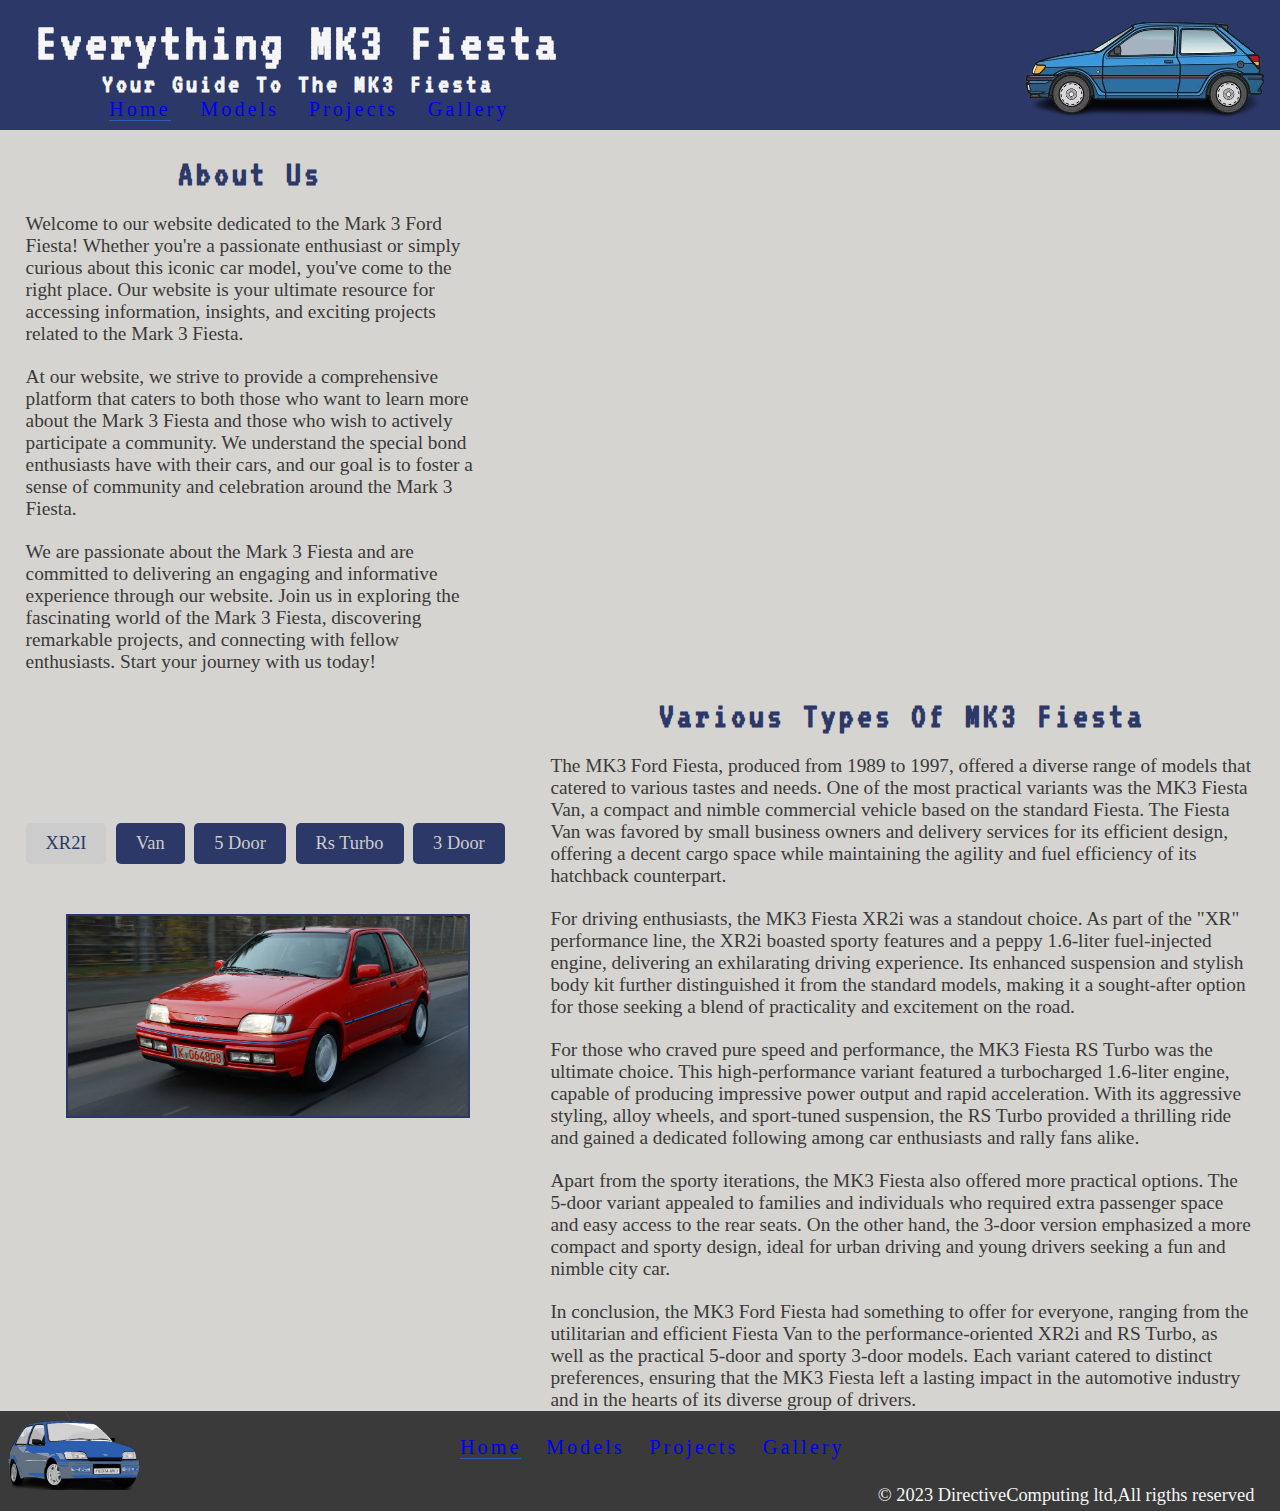
<file: index.html>
<!DOCTYPE html>
<html lang="en">

<head>
    <meta charset="UTF-8">
    <meta http-equiv="X-UA-Compatible" content="IE=edge">
    <meta name="viewport" content="width=device-width, initial-scale=1.0">
    <meta name="description" content="Everything MK3 Fiesta information hub and social club for the Ford Fiesta mark 3">
    <meta name="keywords" content="cars, fiesta, ford, fiesta mk3, xr2i, rs turbo">

    <!-- Stylesheet -->
    <link rel="stylesheet" href="assets/css/style.css" type="text/css">
    <link rel="preconnect" href="https://fonts.googleapis.com">
    <link rel="preconnect" href="https://fonts.gstatic.com" crossorigin>
    <link href="https://fonts.googleapis.com/css2?family=VT323&display=swap" rel="stylesheet">

    <title>Everything MK3 Fiesta</title>
</head>

<body>
    <header>
        <a href="index.html" id="logo">
            <h1>Everything MK3 Fiesta</h1>
            <h2>Your guide to the MK3 Fiesta</h2>
        </a>
        <div id="head_logo">
            <img src="assets/images/fiesta_xr2i_cartoon.png" alt="cartoon ford feista xr2i">
        </div>
        <nav>
            <ul id="menu">
                <li>
                    <a href="index.html" class="active">Home</a>
                </li>
                <li>
                    <a href="models.html">Models</a>
                </li>
                <li>
                    <a href="projects.html">Projects</a>
                </li>
                <li>
                    <a href="gallery.html">Gallery</a>
                </li>
            </ul>
        </nav>
    </header>
    <article id="about_us">
        <h2>
            About Us
        </h2>
        <br>
        <p>
            Welcome to our website dedicated to the Mark 3 Ford Fiesta! Whether you're a passionate enthusiast or simply
            curious
            about this iconic car model, you've come to the right place. Our website is your ultimate resource for
            accessing
            information, insights, and exciting projects related to the Mark 3 Fiesta.
        </p>
        <br>
        <p>
            At our website, we strive to provide a comprehensive platform that caters to both those who want to learn
            more about the
            Mark 3 Fiesta and those who wish to actively participate a community. We understand the special bond
            enthusiasts have with
            their cars, and our goal is to foster a sense of community and celebration around the Mark 3 Fiesta.
        </p>
        <br>
        <p>
            We are passionate about the Mark 3 Fiesta and are committed to delivering an engaging and informative
            experience through
            our website. Join us in exploring the fascinating world of the Mark 3 Fiesta, discovering remarkable
            projects, and
            connecting with fellow enthusiasts. Start your journey with us today!
        </p>
    </article>
    <sidebar id="video">
        <iframe width="100%" height="500px" src="https://www.youtube.com/embed/9yGh_b8eglk" title="YouTube video player"
            frameborder="0" allowfullscreen>
        </iframe>
    </sidebar>
    <section>
        <div id="cssImageSelector">
            <input type="radio" name="Car" id="car1" checked>
            <label for="car1">XR2I</label>

            <input type="radio" name="Car" id="car2">
            <label for="car2">Van</label>

            <input type="radio" name="Car" id="car3">
            <label for="car3">5 Door</label>

            <input type="radio" name="Car" id="car4">
            <label for="car4">Rs Turbo</label>

            <input type="radio" name="Car" id="car5">
            <label for="car5">3 Door</label>

            <div class="image-holder">
                <div class="image car1"></div>
                <div class="image car2"></div>
                <div class="image car3"></div>
                <div class="image car4"></div>
                <div class="image car5"></div>
            </div>
        </div>
        <div id="types_fiesta">
            <h2>
                Various Types Of MK3 Fiesta
            </h2>
            <br>
            <p>
                The MK3 Ford Fiesta, produced from 1989 to 1997, offered a diverse range of models that catered to various tastes and
                needs. One of the most practical variants was the MK3 Fiesta Van, a compact and nimble commercial vehicle based on the
                standard Fiesta. The Fiesta Van was favored by small business owners and delivery services for its efficient design,
                offering a decent cargo space while maintaining the agility and fuel efficiency of its hatchback counterpart.
            </p>
            <br>
            <p>
                For driving enthusiasts, the MK3 Fiesta XR2i was a standout choice. As part of the "XR" performance line, the XR2i
                boasted sporty features and a peppy 1.6-liter fuel-injected engine, delivering an exhilarating driving experience. Its
                enhanced suspension and stylish body kit further distinguished it from the standard models, making it a sought-after
                option for those seeking a blend of practicality and excitement on the road.
            </p>
            <br>
            <p>
                For those who craved pure speed and performance, the MK3 Fiesta RS Turbo was the ultimate choice. This high-performance
                variant featured a turbocharged 1.6-liter engine, capable of producing impressive power output and rapid acceleration.
                With its aggressive styling, alloy wheels, and sport-tuned suspension, the RS Turbo provided a thrilling ride and gained
                a dedicated following among car enthusiasts and rally fans alike.
            </p>
            <br>
            <p>
                Apart from the sporty iterations, the MK3 Fiesta also offered more practical options. The 5-door variant appealed to
                families and individuals who required extra passenger space and easy access to the rear seats. On the other hand, the
                3-door version emphasized a more compact and sporty design, ideal for urban driving and young drivers seeking a fun and
                nimble city car.
            </p>
            <br>
            <p>
                In conclusion, the MK3 Ford Fiesta had something to offer for everyone, ranging from the utilitarian and efficient
                Fiesta Van to the performance-oriented XR2i and RS Turbo, as well as the practical 5-door and sporty 3-door models. Each
                variant catered to distinct preferences, ensuring that the MK3 Fiesta left a lasting impact in the automotive industry
                and in the hearts of its diverse group of drivers.
            </p>
        </div>
    </section>
    <footer>
        <div id="footer_image">
            <img src="assets/images/My_project-removebg-preview.png" alt="fiesta xr2i cartoon">
        </div>
        <nav id="bottom-nav">
            <ul>
                <li>
                        <a href="index.html" class="active">Home</a>
                </li>
                <li>
                    <a href="models.html">Models</a>
                </li>
                <li>
                        <a href="projects.html">Projects</a>
                </li>
                <li>
                    <a href="gallery.html">Gallery</a>
                </li>
            </ul>
        </nav>
        <p id="copyrigth">© 2023 DirectiveComputing ltd,All rigths reserved</p>
    </footer>
</body>

</html>
</file>
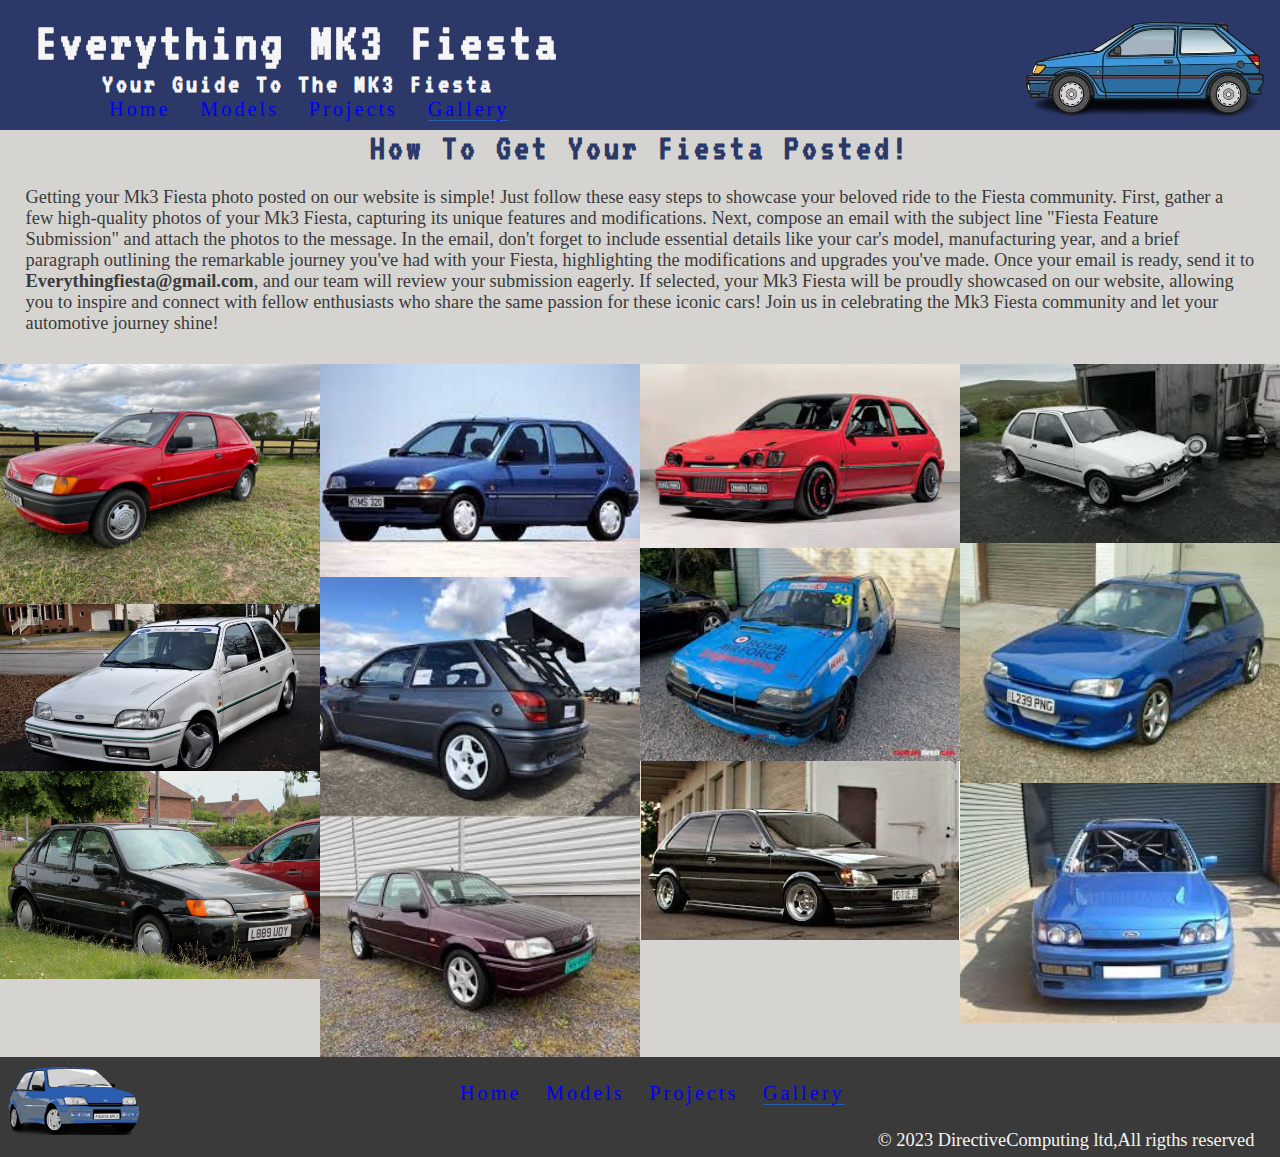
<file: gallery.html>
<!DOCTYPE html>
<html lang="en">

<head>
    <meta charset="UTF-8">
    <meta http-equiv="X-UA-Compatible" content="IE=edge">
    <meta name="viewport" content="width=device-width, initial-scale=1.0">
    <meta name="description" content="Everything MK3 Fiesta information hub and social club for the Ford Fiesta mark 3">
    <meta name="keywords" content="cars, fiesta, ford, fiesta mk3, xr2i, rs turbo">

    <!-- Stylesheet -->
    <link rel="stylesheet" href="assets/css/style.css" type="text/css">
    <link href="https://fonts.googleapis.com/css2?family=VT323&display=swap" rel="stylesheet">

    <title>Everything MK3 Fiesta</title>
</head>

<body>
    <header>
        <a href="index.html" id="logo">
            <h1>Everything MK3 Fiesta</h1>
            <h2>Your guide to the MK3 Fiesta</h2>
        </a>
        <div id="head_logo">
            <img src="assets/images/fiesta_xr2i_cartoon.png" alt="cartoon ford feista xr2i">
        </div>
        <nav>
            <ul id="menu">
                <li>
                    <a href="index.html">Home</a>
                </li>
                <li>
                    <a href="models.html">Models</a>
                </li>
                <li>
                    <a href="projects.html">Projects</a>
                </li>
                <li>
                    <a href="gallery.html" class="active">Gallery</a>
                </li>
            </ul>
        </nav>
    </header>
    <section id="gallery-info">
        <h2>How to get Your Fiesta posted!</h2>
        <br>
        <p>
            Getting your Mk3 Fiesta photo posted on our website is simple! Just follow these easy steps to showcase your beloved ride to the Fiesta community. 
            First, gather a few high-quality photos of your Mk3 Fiesta, capturing its unique features and modifications. Next, compose an email with the subject 
            line "Fiesta Feature Submission" and attach the photos to the message. In the email, don't forget to include essential details like your car's model, 
            manufacturing year, and a brief paragraph outlining the remarkable journey you've had with your Fiesta, highlighting the modifications and upgrades you've 
            made. Once your email is ready, send it to <span>Everythingfiesta@gmail.com</span>, and our team will review your submission eagerly. If selected, your Mk3 Fiesta will be 
            proudly showcased on our website, allowing you to inspire and connect with fellow enthusiasts who share the same passion for these iconic cars! Join us in celebrating 
            the Mk3 Fiesta community and let your automotive journey shine!
        </p>

    </section>
    <section id="gallery">
            <img src="assets/images/members_cars/fiesta-mk3-van.jpeg" alt="">
            <img src="assets/images/members_cars/fiesta-rsturbo.webp" alt="">
            <img src="assets/images/members_cars/fiesta_mk3-5door_facelift.jpg" alt="">
            <img src="assets/images/members_cars/fiesta_mk3_5door.jpg" alt="">
            <img src="assets/images/members_cars/gt_wing_mk3.jpg" alt="">
            <img src="assets/images/members_cars/mk3-plain.jpg" alt="">
            <img src="assets/images/members_cars/race_mk3.jpg" alt="">
            <img src="assets/images/members_cars/racecar.jpg" alt="">
            <img src="assets/images/members_cars/stanced-mk3.jpg" alt="">
            <img src="assets/images/members_cars/white-mk3.jpg" alt="">
            <img src="assets/images/members_cars/bodykit.jpg" alt="">
            <img src="assets/images/members_cars/racecarblue.jpg" alt="">
    </section>

    <footer>
        <div id="footer_image">
            <img src="assets/images/My_project-removebg-preview.png" alt="fiesta xr2i cartoon">
        </div>
            <nav id="bottom-nav">
                <ul>
                    <li>
                        <a href="index.html">Home</a>
                    </li>
                    <li>
                        <a href="models.html">Models</a>
                    </li>
                    <li>
                        <a href="projects.html">Projects</a>
                    </li>
                    <li>
                        <a href="gallery.html" class="active">Gallery</a>
                    </li>
                </ul>
            </nav>
            <p id="copyrigth">© 2023 DirectiveComputing ltd,All rigths reserved</p>
    </footer>
</body>

</html>
</file>
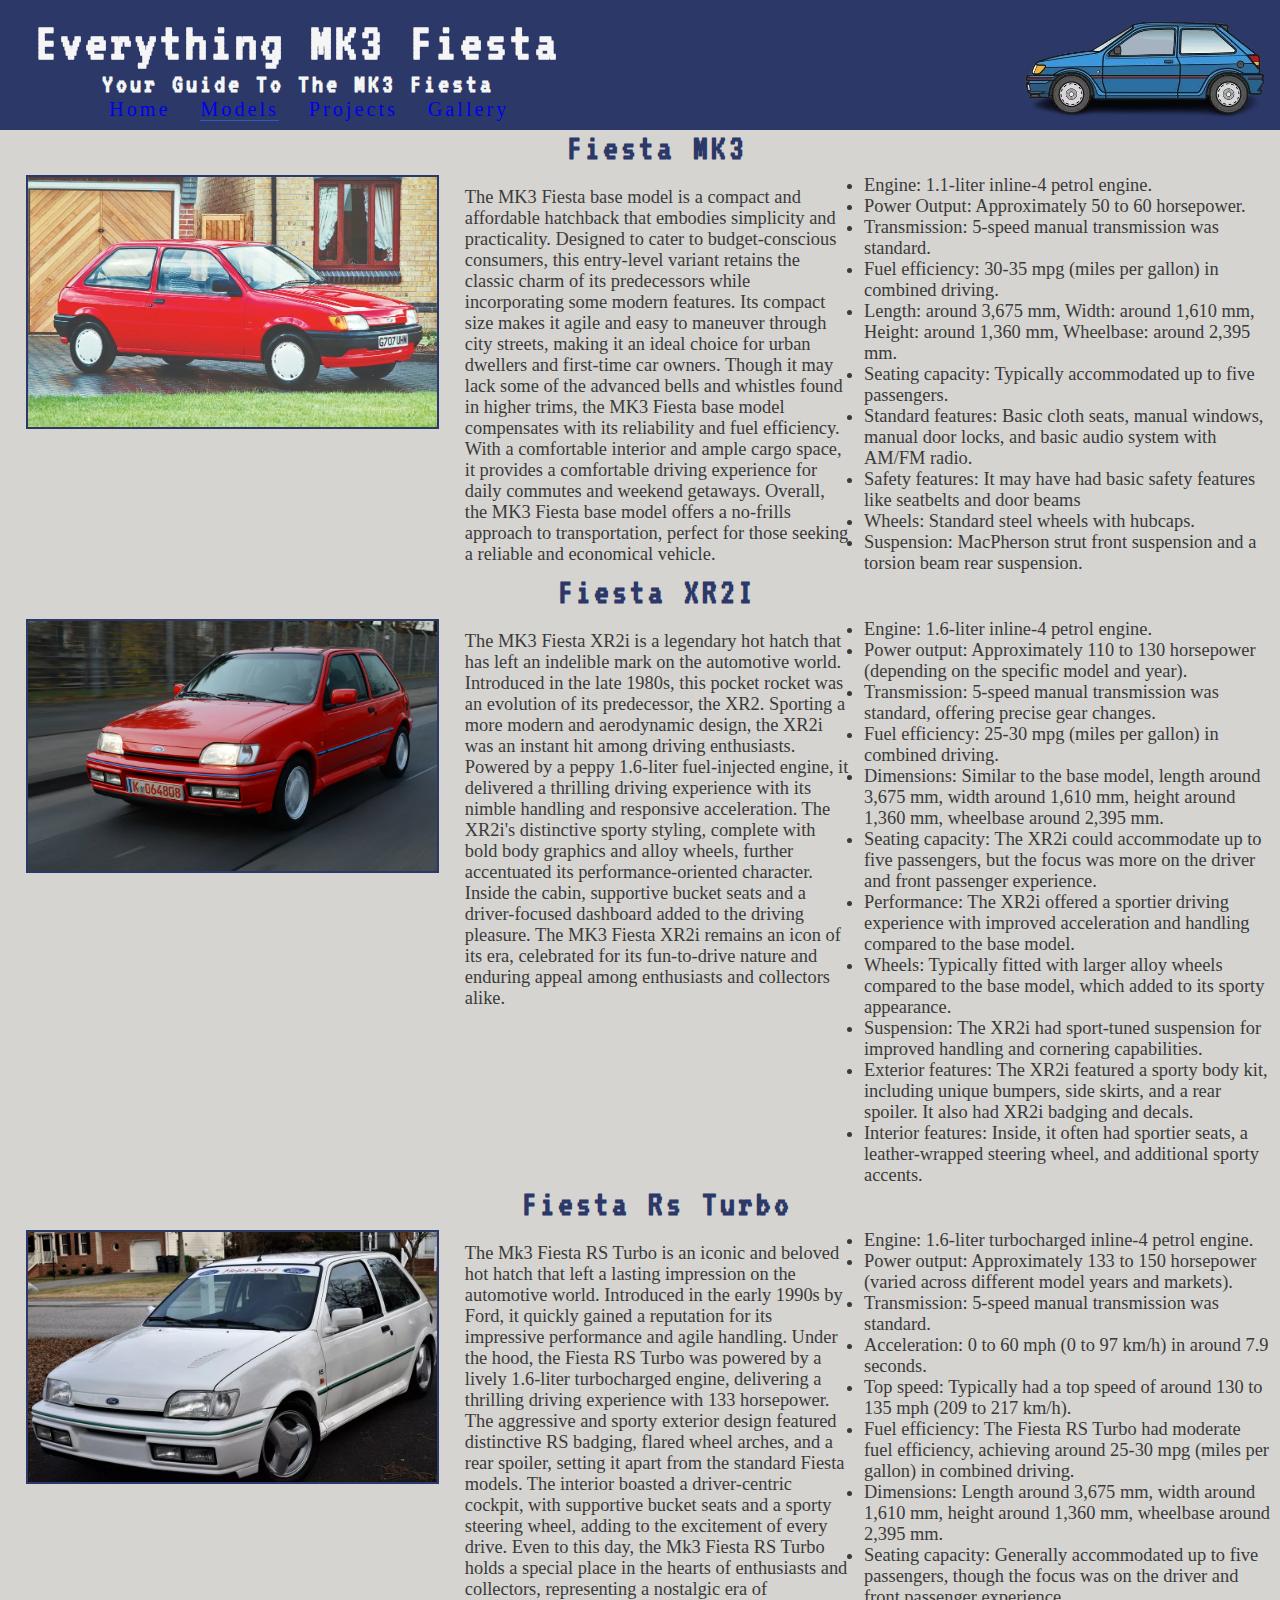
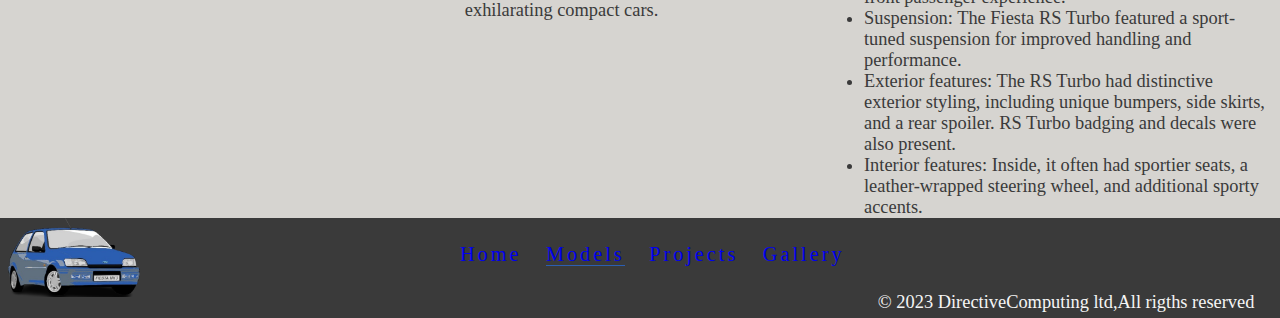
<file: models.html>
<!DOCTYPE html>
<html lang="en">

<head>
    <meta charset="UTF-8">
    <meta http-equiv="X-UA-Compatible" content="IE=edge">
    <meta name="viewport" content="width=device-width, initial-scale=1.0">
    <meta name="description" content="Everything MK3 Fiesta information hub and social club for the Ford Fiesta mark 3">
    <meta name="keywords" content="cars, fiesta, ford, fiesta mk3, xr2i, rs turbo">

    <!-- Stylesheet -->
    <link rel="stylesheet" href="assets/css/style.css" type="text/css">
    <link href="https://fonts.googleapis.com/css2?family=VT323&display=swap" rel="stylesheet">

    <title>Everything MK3 Fiesta</title>
</head>

<body>
    <header>
        <a href="index.html" id="logo">
            <h1>Everything MK3 Fiesta</h1>
            <h2>Your guide to the MK3 Fiesta</h2>
        </a>
        <div id="head_logo">
            <img src="assets/images/fiesta_xr2i_cartoon.png" alt="cartoon ford feista xr2i">
        </div>
        <nav>
            <ul id="menu">
                <li>
                    <a href="index.html" >Home</a>
                </li>
                <li>
                    <a href="models.html" class="active">Models</a>
                </li>
                <li>
                    <a href="projects.html">Projects</a>
                </li>
                <li>
                    <a href="gallery.html">Gallery</a>
                </li>
            </ul>
        </nav>
    </header>
    <div id="stat1">
        <div class="stat-img car5">
        </div>
        <div class="stat-info">
            <h2>
                Fiesta MK3
            </h2>
            <br>
            <p>
                The MK3 Fiesta base model is a compact and affordable hatchback that embodies simplicity and practicality. Designed to
                cater to budget-conscious consumers, this entry-level variant retains the classic charm of its predecessors while
                incorporating some modern features. Its compact size makes it agile and easy to maneuver through city streets, making it
                an ideal choice for urban dwellers and first-time car owners. Though it may lack some of the advanced bells and whistles
                found in higher trims, the MK3 Fiesta base model compensates with its reliability and fuel efficiency. With a
                comfortable interior and ample cargo space, it provides a comfortable driving experience for daily commutes and weekend
                getaways. Overall, the MK3 Fiesta base model offers a no-frills approach to transportation, perfect for those seeking a
                reliable and economical vehicle.
            </p>
        </div>
        <div class="stat-list">
            <ul>
                <li>Engine: 1.1-liter inline-4 petrol engine.</li>
                <li>Power Output: Approximately 50 to 60 horsepower.</li>
                <li>Transmission: 5-speed manual transmission was standard.</li>
                <li>Fuel efficiency: 30-35 mpg (miles per gallon)
                in combined driving.</li>
                <li>Length: around 3,675 mm, Width: around 1,610 mm, Height: around 1,360 mm, Wheelbase: around 2,395 mm.</li>
                <li>Seating capacity: Typically accommodated up to five passengers.</li>
                <li>Standard features: Basic cloth seats, manual windows, manual door locks, and basic audio system with AM/FM radio.</li>
                <li>Safety features: It may have had basic safety features like seatbelts and door beams</li>
                <li>Wheels: Standard steel wheels with hubcaps.</li>
                <li>Suspension: MacPherson strut front suspension and a torsion beam rear suspension.</li>
            </ul>
        </div>
    </div>
    <div id="stat2">
        <div class="stat-img car1">
        </div>
        <div class="stat-info">
            <h2>
                Fiesta XR2I
            </h2>
            <br>
            <p>
                The MK3 Fiesta XR2i is a legendary hot hatch that has left an indelible mark on the automotive world. Introduced in the
                late 1980s, this pocket rocket was an evolution of its predecessor, the XR2. Sporting a more modern and aerodynamic
                design, the XR2i was an instant hit among driving enthusiasts. Powered by a peppy 1.6-liter fuel-injected engine, it
                delivered a thrilling driving experience with its nimble handling and responsive acceleration. The XR2i's distinctive
                sporty styling, complete with bold body graphics and alloy wheels, further accentuated its performance-oriented
                character. Inside the cabin, supportive bucket seats and a driver-focused dashboard added to the driving pleasure. The
                MK3 Fiesta XR2i remains an icon of its era, celebrated for its fun-to-drive nature and enduring appeal among enthusiasts
                and collectors alike.
            </p>
        </div>
        <div class="stat-list">
            <ul>
                <li>Engine: 1.6-liter inline-4 petrol engine.</li>
                <li>Power output: Approximately 110 to 130 horsepower (depending on the specific model and year).</li>
                <li>Transmission: 5-speed manual transmission was standard, offering precise gear changes.</li>
                <li>Fuel efficiency: 25-30 mpg (miles per gallon) in
                combined driving.</li>
                <li>Dimensions: Similar to the base model, length around 3,675 mm, width around 1,610 mm, height around 1,360 mm, wheelbase
                around 2,395 mm.</li>
                <li>Seating capacity: The XR2i could accommodate up to five passengers, but the focus was more on the driver and front
                passenger experience.</li>
                <li>Performance: The XR2i offered a sportier driving experience with improved acceleration and handling compared to the base
                model.</li>
                <li>Wheels: Typically fitted with larger alloy wheels compared to the base model, which added to its sporty appearance.</li>
                <li>Suspension: The XR2i had sport-tuned suspension for improved handling and cornering capabilities.</li>
                <li>Exterior features: The XR2i featured a sporty body kit, including unique bumpers, side skirts, and a rear spoiler. It
                also had XR2i badging and decals.</li>
                <li>Interior features: Inside, it often had sportier seats, a leather-wrapped steering wheel, and additional sporty accents.</li>
            </ul>
        </div>
    </div>
    <div id="stat3">
        <div class="stat-img car4">
        </div>
        <div class="stat-info">
            <h2>
                Fiesta Rs Turbo
            </h2>
            <br>
            <p>
                The Mk3 Fiesta RS Turbo is an iconic and beloved hot hatch that left a lasting impression on the automotive world.
                Introduced in the early 1990s by Ford, it quickly gained a reputation for its impressive performance and agile handling.
                Under the hood, the Fiesta RS Turbo was powered by a lively 1.6-liter turbocharged engine, delivering a thrilling
                driving experience with 133 horsepower. The aggressive and sporty exterior design featured distinctive RS badging,
                flared wheel arches, and a rear spoiler, setting it apart from the standard Fiesta models. The interior boasted a
                driver-centric cockpit, with supportive bucket seats and a sporty steering wheel, adding to the excitement of every
                drive. Even to this day, the Mk3 Fiesta RS Turbo holds a special place in the hearts of enthusiasts and collectors,
                representing a nostalgic era of exhilarating compact cars.
            </p>
        </div>
        <div class="stat-list">
            <ul>
                <li>Engine: 1.6-liter turbocharged inline-4 petrol engine.</li>
                <li>Power output: Approximately 133 to 150 horsepower (varied across different model years and markets).</li>
                <li>Transmission: 5-speed manual transmission was standard.</li>
                <li>Acceleration: 0 to 60 mph (0 to 97 km/h) in around 7.9 seconds.</li>
                <li>Top speed: Typically had a top speed of around 130 to 135 mph (209 to 217 km/h).</li>
                <li>Fuel efficiency: The Fiesta RS Turbo had moderate fuel efficiency, achieving around 25-30 mpg (miles per gallon) in
                combined driving.</li>
                <li>Dimensions: Length around 3,675 mm, width around 1,610 mm, height around 1,360 mm, wheelbase around 2,395 mm.</li>
                <li>Seating capacity: Generally accommodated up to five passengers, though the focus was on the driver and front passenger
                experience.</li>
                <li>Suspension: The Fiesta RS Turbo featured a sport-tuned suspension for improved handling and performance.</li>
                <li>Exterior features: The RS Turbo had distinctive exterior styling, including unique bumpers, side skirts, and a rear
                spoiler. RS Turbo badging and decals were also present.</li>
                <li>Interior features: Inside, it often had sportier seats, a leather-wrapped steering wheel, and additional sporty accents.</li>
            </ul>
        </div>
    </div>
    <footer>
        <div id="footer_image">
            <img src="assets/images/My_project-removebg-preview.png" alt="fiesta xr2i cartoon">
        </div>
            <nav id="bottom-nav">
                <ul>
                    <li>
                        <a href="index.html" >Home</a>
                    </li>
                    <li>
                        <a href="models.html" class="active">Models</a>
                    </li>
                    <li>
                        <a href="projects.html">Projects</a>
                    </li>
                    <li>
                        <a href="gallery.html">Gallery</a>
                    </li>
                </ul>
            </nav>
            <p id="copyrigth">© 2023 DirectiveComputing ltd,All rigths reserved</p>
    </footer>
</body>

</html>
</file>
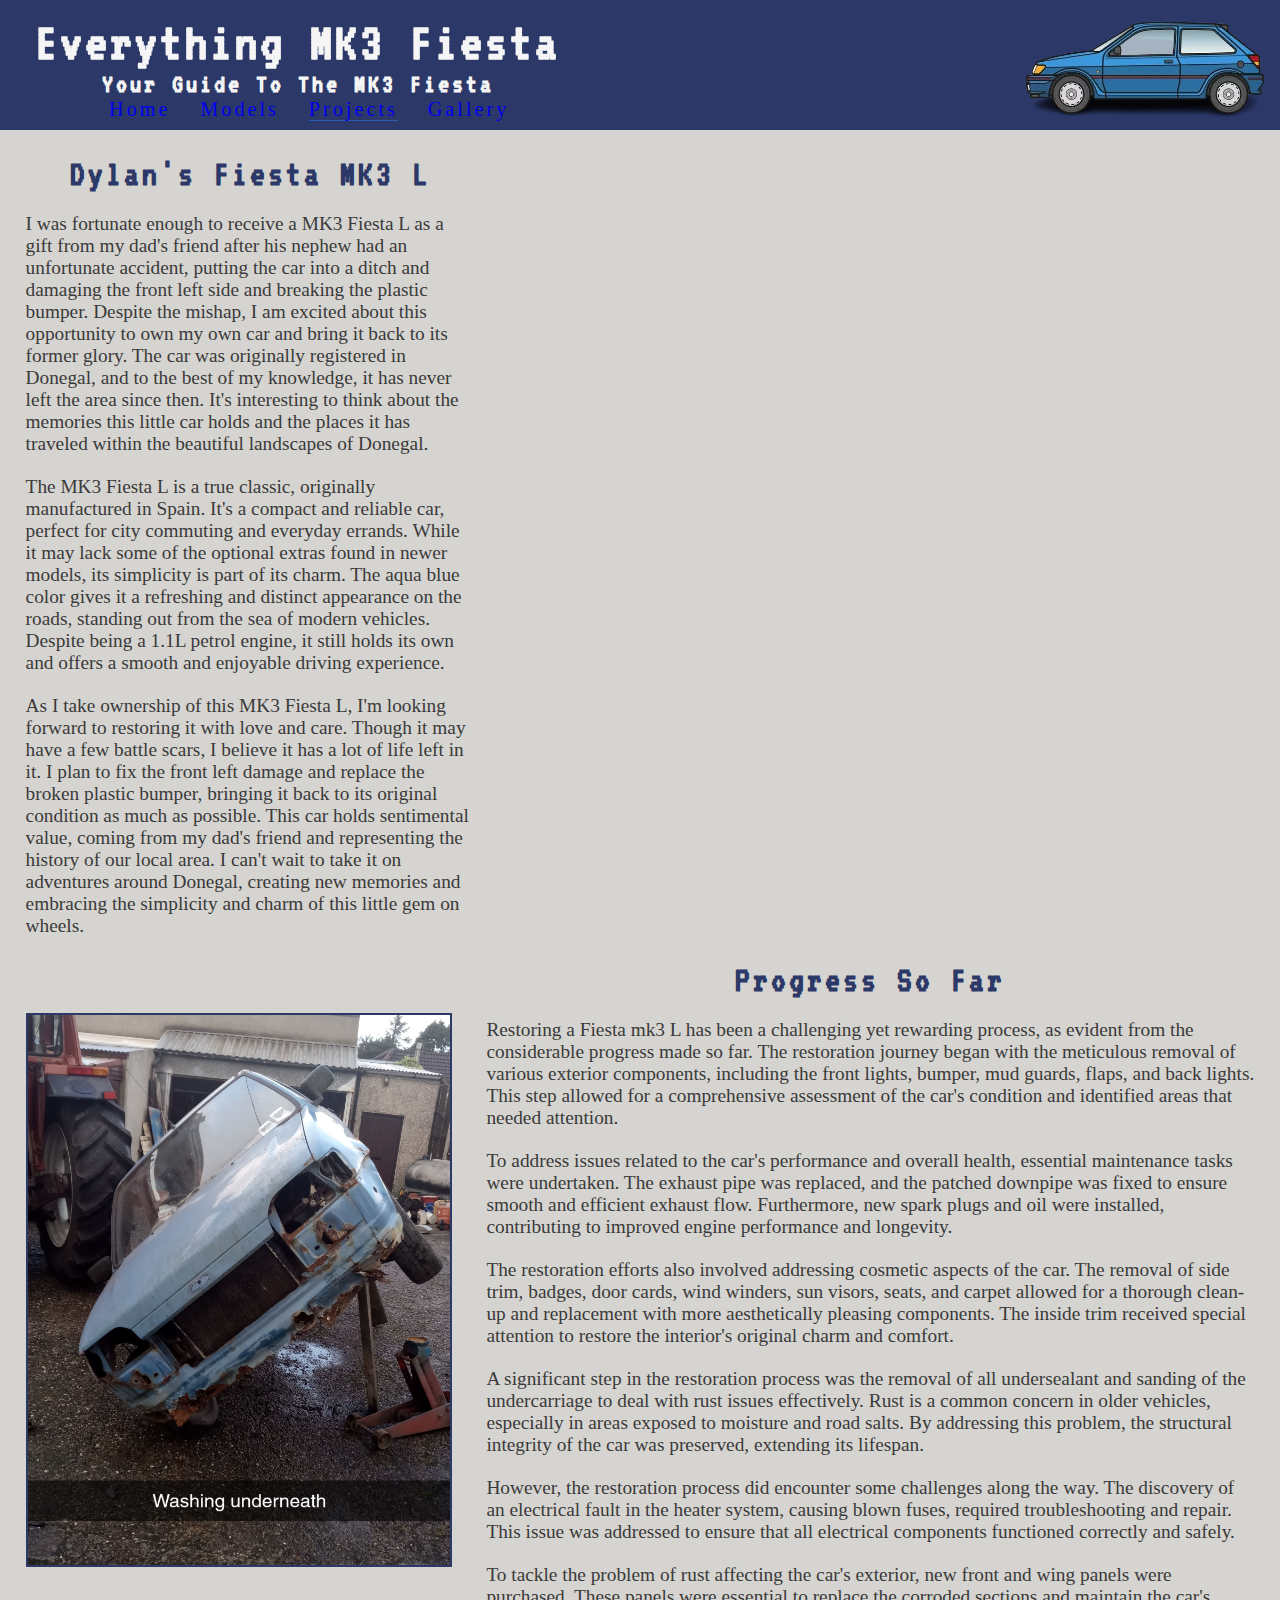
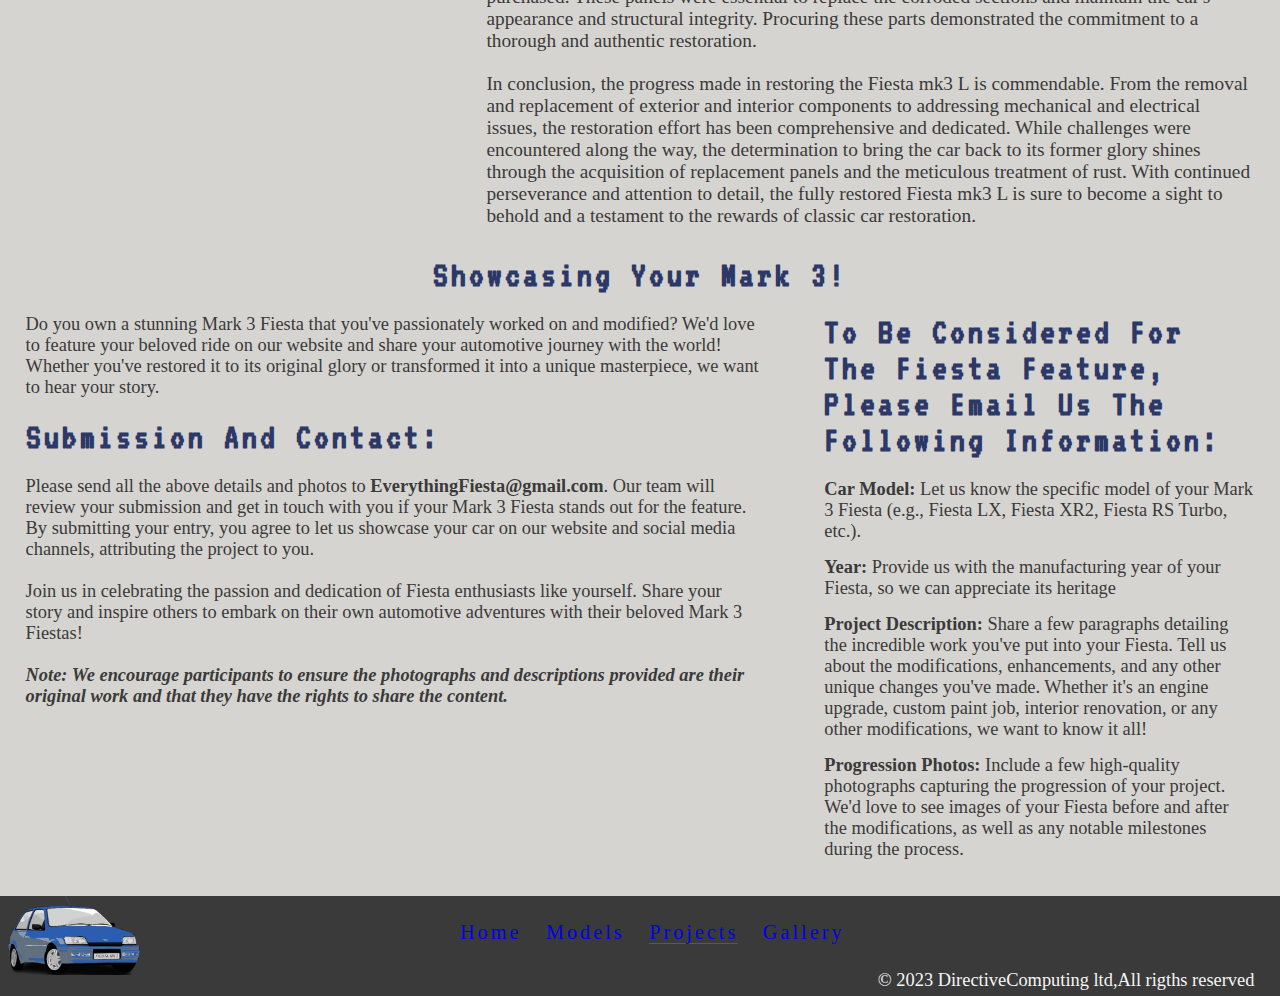
<file: projects.html>
<!DOCTYPE html>
<html lang="en">

<head>
    <meta charset="UTF-8">
    <meta http-equiv="X-UA-Compatible" content="IE=edge">
    <meta name="viewport" content="width=device-width, initial-scale=1.0">
    <meta name="description" content="Everything MK3 Fiesta information hub and social club for the Ford Fiesta mark 3">
    <meta name="keywords" content="cars, fiesta, ford, fiesta mk3, xr2i, rs turbo">

    <!-- Stylesheet -->
    <link rel="stylesheet" href="assets/css/style.css" type="text/css">
    <link href="https://fonts.googleapis.com/css2?family=VT323&display=swap" rel="stylesheet">

    <title>Everything MK3 Fiesta</title>
</head>

<body>
    <header>
        <a href="index.html" id="logo">
            <h1>Everything MK3 Fiesta</h1>
            <h2>Your guide to the MK3 Fiesta</h2>
        </a>
        <div id="head_logo">
            <img src="assets/images/fiesta_xr2i_cartoon.png" alt="cartoon ford feista xr2i">
        </div>
        <nav>
            <ul id="menu">
                <li>
                    <a href="index.html" >Home</a>
                </li>
                <li>
                    <a href="models.html">Models</a>
                </li>
                <li>
                    <a href="projects.html" class="active">Projects</a>
                </li>
                <li>
                    <a href="gallery.html">Gallery</a>
                </li>
            </ul>
        </nav>
    </header>
    <article id="users_car">
        <h2>
            Dylan's Fiesta MK3 L
        </h2>
        <br>
        <p>
            I was fortunate enough to receive a MK3 Fiesta L as a gift from my dad's friend after his nephew had an unfortunate
            accident, putting the car into a ditch and damaging the front left side and breaking the plastic bumper. Despite the
            mishap, I am excited about this opportunity to own my own car and bring it back to its former glory. The car was
            originally registered in Donegal, and to the best of my knowledge, it has never left the area since then. It's
            interesting to think about the memories this little car holds and the places it has traveled within the beautiful
            landscapes of Donegal.
        </p>
        <br>
        <p>
            The MK3 Fiesta L is a true classic, originally manufactured in Spain. It's a compact and reliable car, perfect for city
            commuting and everyday errands. While it may lack some of the optional extras found in newer models, its simplicity is
            part of its charm. The aqua blue color gives it a refreshing and distinct appearance on the roads, standing out from the
            sea of modern vehicles. Despite being a 1.1L petrol engine, it still holds its own and offers a smooth and enjoyable
            driving experience.
        </p>
        <br>
        <p>
            As I take ownership of this MK3 Fiesta L, I'm looking forward to restoring it with love and care. Though it may have a
            few battle scars, I believe it has a lot of life left in it. I plan to fix the front left damage and replace the broken
            plastic bumper, bringing it back to its original condition as much as possible. This car holds sentimental value, coming
            from my dad's friend and representing the history of our local area. I can't wait to take it on adventures around
            Donegal, creating new memories and embracing the simplicity and charm of this little gem on wheels.
        </p>
    </article>
    <sidebar id="video">
        <iframe width="100%" height="450px" src="https://www.youtube.com/embed/ifDgODfXPeU" title="YouTube video player"
            frameborder="0"
            allow="accelerometer; autoplay; clipboard-write; encrypted-media; gyroscope; picture-in-picture; web-share"
            allowfullscreen></iframe>
        </iframe>
    </sidebar>
    <section>
        <div id="user_img_container">
            <div id="user_images">
            </div>
        </div>
        <div id="user_prog">
            <h2>
                Progress So Far
            </h2>
            <br>
            <p>
                Restoring a Fiesta mk3 L has been a challenging yet rewarding process, as evident from the considerable progress made so
                far. The restoration journey began with the meticulous removal of various exterior components, including the front
                lights, bumper, mud guards, flaps, and back lights. This step allowed for a comprehensive assessment of the car's
                condition and identified areas that needed attention.
            </p>
            <br>
            <p>
                To address issues related to the car's performance and overall health, essential maintenance tasks were undertaken. The
                exhaust pipe was replaced, and the patched downpipe was fixed to ensure smooth and efficient exhaust flow. Furthermore,
                new spark plugs and oil were installed, contributing to improved engine performance and longevity.
            </p>
            <br>
            <p>
                The restoration efforts also involved addressing cosmetic aspects of the car. The removal of side trim, badges, door
                cards, wind winders, sun visors, seats, and carpet allowed for a thorough clean-up and replacement with more
                aesthetically pleasing components. The inside trim received special attention to restore the interior's original charm
                and comfort.
            </p>
            <br>
            <p>
                A significant step in the restoration process was the removal of all undersealant and sanding of the undercarriage to
                deal with rust issues effectively. Rust is a common concern in older vehicles, especially in areas exposed to moisture
                and road salts. By addressing this problem, the structural integrity of the car was preserved, extending its lifespan.
            </p>
            <br>
            <p>
                However, the restoration process did encounter some challenges along the way. The discovery of an electrical fault in
                the heater system, causing blown fuses, required troubleshooting and repair. This issue was addressed to ensure that all
                electrical components functioned correctly and safely.
            </p>
            <br>
            <p>
                To tackle the problem of rust affecting the car's exterior, new front and wing panels were purchased. These panels were
                essential to replace the corroded sections and maintain the car's appearance and structural integrity. Procuring these
                parts demonstrated the commitment to a thorough and authentic restoration.
            </p>
            <br>
            <p>
                In conclusion, the progress made in restoring the Fiesta mk3 L is commendable. From the removal and replacement of
                exterior and interior components to addressing mechanical and electrical issues, the restoration effort has been
                comprehensive and dedicated. While challenges were encountered along the way, the determination to bring the car back to
                its former glory shines through the acquisition of replacement panels and the meticulous treatment of rust. With
                continued perseverance and attention to detail, the fully restored Fiesta mk3 L is sure to become a sight to behold and
                a testament to the rewards of classic car restoration.
            </p>
        </div>
    </section>
    <section id="featured-container">
            <h2>
                Showcasing Your Mark 3!
            </h2>
            <br>
            <div class="featured-info">
                <p>
                    Do you own a stunning Mark 3 Fiesta that you've passionately worked on and modified? We'd love to feature your 
                    beloved ride on our website and share your automotive journey with the world! Whether you've restored it to its
                     original glory or transformed it into a unique masterpiece, we want to hear your story.
                </p>
                <br>
            </div>
            <div class="featured-list">
                <h3>
                    To be considered for the Fiesta Feature, please email us the following information:
                </h3>
                <br>
                <ol>
                    <li>
                        <span>Car Model:</span> Let us know the specific model of your Mark 3 Fiesta (e.g., Fiesta LX, Fiesta XR2, Fiesta RS Turbo, etc.).
                    </li>
                    <li>
                        <span>Year:</span> Provide us with the manufacturing year of your Fiesta, so we can appreciate its heritage
                    </li>
                    <li>
                        <span>Project Description:</span> Share a few paragraphs detailing the incredible work you've put into your Fiesta. Tell us about 
                        the modifications, enhancements, and any other unique changes you've made. Whether it's an engine upgrade, custom paint job, 
                        interior renovation, or any other modifications, we want to know it all!
                    </li>
                    <li>
                        <span>Progression Photos:</span> Include a few high-quality photographs capturing the progression of your project. We'd love to see 
                        images of your Fiesta before and after the modifications, as well as any notable milestones during the process.
                    </li>
                </ol>
                <br>
            </div>
            <div class="featured-info">
                <h3>Submission and Contact:</h3>
                <br>
                <p>
                    Please send all the above details and photos to <span>EverythingFiesta@gmail.com</span>. Our team will review your submission and get in touch with you 
                    if your Mark 3 Fiesta stands out for the feature. By submitting your entry, you agree to let us showcase your car on our website and social media channels, 
                    attributing the project to you.
                </p>
                <br>
                <p>
                    Join us in celebrating the passion and dedication of Fiesta enthusiasts like yourself. Share your story and inspire others to embark on their own 
                    automotive adventures with their beloved Mark 3 Fiestas!
                </p>
                <br>
                <p id="disclaimer">
                    Note: We encourage participants to ensure the photographs and descriptions provided are their original work and that they have the rights to share 
                    the content.
                </p>
            </div>
    </section>
    <footer>
        <div id="footer_image">
            <img src="assets/images/My_project-removebg-preview.png" alt="fiesta xr2i cartoon">
        </div>
            <nav id="bottom-nav">
                <ul>
                    <li>
                        <a href="index.html" >Home</a>
                    </li>
                    <li>
                        <a href="models.html">Models</a>
                    </li>
                    <li>
                        <a href="projects.html" class="active">Projects</a>
                    </li>
                    <li>
                        <a href="gallery.html">Gallery</a>
                    </li>
                </ul>
            </nav>
            <p id="copyrigth">© 2023 DirectiveComputing ltd,All rigths reserved</p>
    </footer>
</body>

</html>
</file>
<file: assets/css/style.css>
* {
    margin: 0;
    padding: 0;
}

body {
    color: #3a3a3a;
    background-color: #d6d4d0;
    font-size: 115%;
}

header {
    background-color: #2c3968;
    padding: 10px;
    height: 110px;
}
header h1,header h2{
    color: whitesmoke;
}
/* headings and logo */

h1,
h2,
h3 {
    color: #2c3968;
    text-transform: capitalize;
    letter-spacing: 3px;
    font-family: VT323,sans-serif;
    font-size: 200%;
}

#logo {
    float: left;
    font-size: 150%;
    text-decoration: none;
    padding-left: 2%;
}

#logo>h2 {
    font-size: 100%;
    text-align: center;
}

#logo,
#head_logo {
    padding-top: 5px;
}

#head_logo>img {
    width: 20%;
    height: auto;
    float: right;
    animation-name: driveIn;
    animation-duration: 2s;
    animation-fill-mode: forwards;
}

/* animation to move the car into postion */
@keyframes driveIn {
    0% {
        transform: translateX(100%);
    }

    100% {
        transform: translateX(0);
    }
}

/*nav menu and links*/
#menu {
    font-size: 110%;
    letter-spacing: 3px;
    clear: left;
    padding-left: 5.5%;
    color: inherit;
}

#menu a {
    text-decoration: none;
}

#menu>li {
    float: left;
    list-style-type: none;
    margin-left: 2.5%;
}

#menu a:hover {
    border-bottom: 1px solid whitesmoke;
}

#menu a:visited {
    color: #2b5eb1;
}

.active {
    border-bottom: 1px solid #2b5eb1;
}

/*article and video styling*/
#about_us {
    clear: both;
    float: left;
    width: 35%;
    padding: 2% 0 0 2%;
}

#about_us>h2 {
    text-align: center;
}

#about_us>p {
    text-align: left;
    font-size: 105%;
}

#video {
    display: flex;
    padding: 0 3% 0 2%;
    width: 55%;
    margin-top: 20px;
}

/*image selctor*/
#cssImageSelector {
    clear: both;
    float: left;
    padding-left: 2%;
    padding-top: 150px;
}

input[type="radio"] {
    display: none;
}

label {
    display: inline-block;
    background-color: #2c3968;
    padding: 10px 20px;
    border-radius: 5px;
    margin-right: 5px;
    color: #ccc;
}

/*checks if radio is checked and changes label*/
input[type="radio"]:checked+label {
    background-color: #ccc;
    color: #2c3968;
}

label:hover {
    background-color: #ccc;
    color: #2c3968;
}

/* Image container */
.image-holder {
    clear: both;
    display: flex;
    justify-content: center;
    margin-top: 50px;
    width: 100%;
}

/* clears images */
.image-holder div {
    display: none;
}

/* checks if car has been checked and changes its display */
#car1:checked~.image-holder .car1,
#car2:checked~.image-holder .car2,
#car3:checked~.image-holder .car3,
#car4:checked~.image-holder .car4,
#car5:checked~.image-holder .car5 {
    display: block;
}

/* style rules of the image */
.image {
    width: 400px;
    height: 200px;
    background-size: cover;
    background-position: center;
    border: 2px solid #2c3968
}

.car1 {
    background-image: url('../images/fiesta_mk3-xr2i.webp');
}

.car2 {
    background-image: url('../images/fiesta-mk3-van.jpeg');
}

.car3 {
    background-image: url('../images/fiesta_mk3_5door.jpg');
}

.car4 {
    background-image: url('../images/fiesta-rsturbo.webp');
}

.car5 {
    background-image: url('../images/ford_fiesta_1989_3door.webp');
}

/*types of fiesta style*/
#types_fiesta {
    float: right;
    width: 55%;
    padding: 2% 2% 0 0;
}

#types_fiesta>h2 {
    text-align: center;
}


#types_fiesta>p {
    text-align: left;
    font-size: 105%;
}

/*footer*/
footer {
    clear: both;
    height: 100px;
    background-color: #3a3a3a;
}

#bottom-nav {
    font-size: 110%;
    letter-spacing: 3px;
    color: whitesmoke;
    text-align: center;
    padding-top: 25px;
}

#bottom-nav ul {
    display: flex;
    justify-content: center;
    list-style-type: none;
    margin: 0;
    padding: 0;
    padding-right: 150px;
}

#bottom-nav a {
    text-decoration: none;
}

#bottom-nav li {
    display: inline-block;
    margin-left: 2.5%;
}

#bottom-nav a:hover {
    border-bottom: 1px solid whitesmoke;
}

#bottom-nav a:visited {
    color: #2b5eb1;
}

#copyrigth {
    float: right;
    float: bottom;
    padding: 2% 2% 0 0;
    color: whitesmoke;
}

#footer_image  img{
    float: left;
    width: 150px;
    height: auto;
    object-fit: contain;
}

/*
--------------------------
models.html specail styling
---------------------------
*/
#stat1 {
    clear: both;
    width: 100%;
    margin-left: 2%;
    margin-right: 2%;
}

#stat2 {
    clear: both;
    width: 100%;
    margin-left: 2%;
    margin-right: 2%;
}

#stat3 {
    clear: both;
    width: 100%;
    margin-left: 2%;
    margin-right: 2%;
}

.stat-img {
    width: 32%;
    height: 250px;
    float: left;
    background-position: center;
    background-size: cover;
    margin-top: 3.5%;
    border: 2px solid #2c3968
}

.stat-list {
    width: 32%;
    float: right;
    margin-top: 3.5%;
    margin-right: 2.5%;
}

.stat-info {
    width: 30%;
    float: left;
    margin-left: 2%;
}

.stat-info>h2 {
    text-align: center;
}

/*
--------------------
projects css
--------------------
*/
#user_images {
    width: 33%;
    height: 550px;
    float: left;
    background-position: center;
    background-size: cover;
    border: 2px solid #2c3968;
    background-image: url('../images/projects/Snapchat-80557369.jpg');
    margin-left: 2%;
    margin-top: 6%;

}


#users_car {
    clear: both;
    float: left;
    width: 35%;
    padding: 2% 0 0 2%;
}

#users_car>h2 {
    text-align: center;
}

#users_car>p {
    text-align: left;
    font-size: 105%;
}

#user_prog {
    float: right;
    width: 60%;
    padding: 2% 2% 0 0;
}

#user_prog>h2 {
    text-align: center;
}


#user_prog>p {
    text-align: left;
    font-size: 105%;
}

section {
    clear: both;
}

#featured-container{
    margin-left: 2%;
    margin-right: 2%;
    padding-top: 30px;
}

#featured-container span{
    font-weight: bold;
}

#featured-container h2{
    text-align: center;
}
.featured-info{
    width: 60%;
    float: left;
}
.featured-list{
    float: right;
    width: 35%;
}
.featured-list li{
    margin-bottom: 15px;
}
.featured-list ol{
    list-style-type: none;
}

#disclaimer{
    font-style: italic;
    font-weight: bold;
}

/*
------------------- 
gallery page
-------------------
*/
#gallery-info{
    margin-left: 2%;
    margin-right: 2%;
    margin-bottom: 30px;
}
#gallery-info h2{
    text-align: center;
}
#gallery-info span{
    font-weight: bold;
}
#gallery {
    line-height: 0;
    column-count: 4;
    column-gap: 0px;
}

#gallery img{
    width: 100%;
    height: auto;
}

/*
------------------------------
 media querys
 ----------------------------
*/
@media only screen and (max-width: 1200px) {
    /*
    ------------------
    index.html
    ------------------
    */
    #about_us {
        width: auto;
        margin-bottom: 15px;
        margin-left: 2%;
        margin-right: 2%;
    }

    #video {
        clear: both;
        display: flex;
        margin-left: 2%;
        margin-right: 2%;
        padding: 0 0.5% 0 2%;
        width: auto;
    }
    #types_fiesta {
        clear: both;
        width: auto;
        margin-left: 2%;
        margin-right: 2%;
    }
/*css image selector move*/
    #cssImageSelector {
        display: flex;
        flex-wrap: wrap;
        justify-content: center;
        align-items: center;
        padding-top: 50px;
        width: 100%;
    }

    .image-holder {
        display: flex;
        justify-content: center;
        margin-top: 50px;
        margin: 0 4% 0 2%;
    }

    .image {
        width: 100%;
        height: 500px;
        background-size: cover;
        background-position: center;
        border: 2px solid #2c3968;
        margin: 5px;
    }
    /*
    ------------------------
    models.html
    ------------------------
    */
    .stat-img {
        width: auto;
        height: 600PX;
        margin-right: 4%;
        float: none;
    }
    .stat-list {
        width: auto;
        float: none;
        margin-right: 4%;
        margin-left: 2%;
    }
    
    .stat-info {
        width: auto;
        float: none;
        margin-left: 2%;
        margin-right: 4%;
    }
    /*
    ------------------
    projects.html
    ------------------
    */
    #users_car {
        float: none;
        width: auto;
        padding: 2% 0 0 2%;
        margin-right: 2%;
    }
    #user_images {
        width: auto;
        height: 550px;
        float: none;
        margin-left: 2%;
        margin-right: 2%;
    }
    #user_prog {
        float: none;
        width: auto;
        padding: 2% 2% 0 2%;
    }
    .featured-info{
        width: auto;
        float: none;
    }
    .featured-list{
        clear: both;
        float: none;
        width: auto;
    }
    .featured-info h3{
        text-align: center;
    }

  }
</file>
